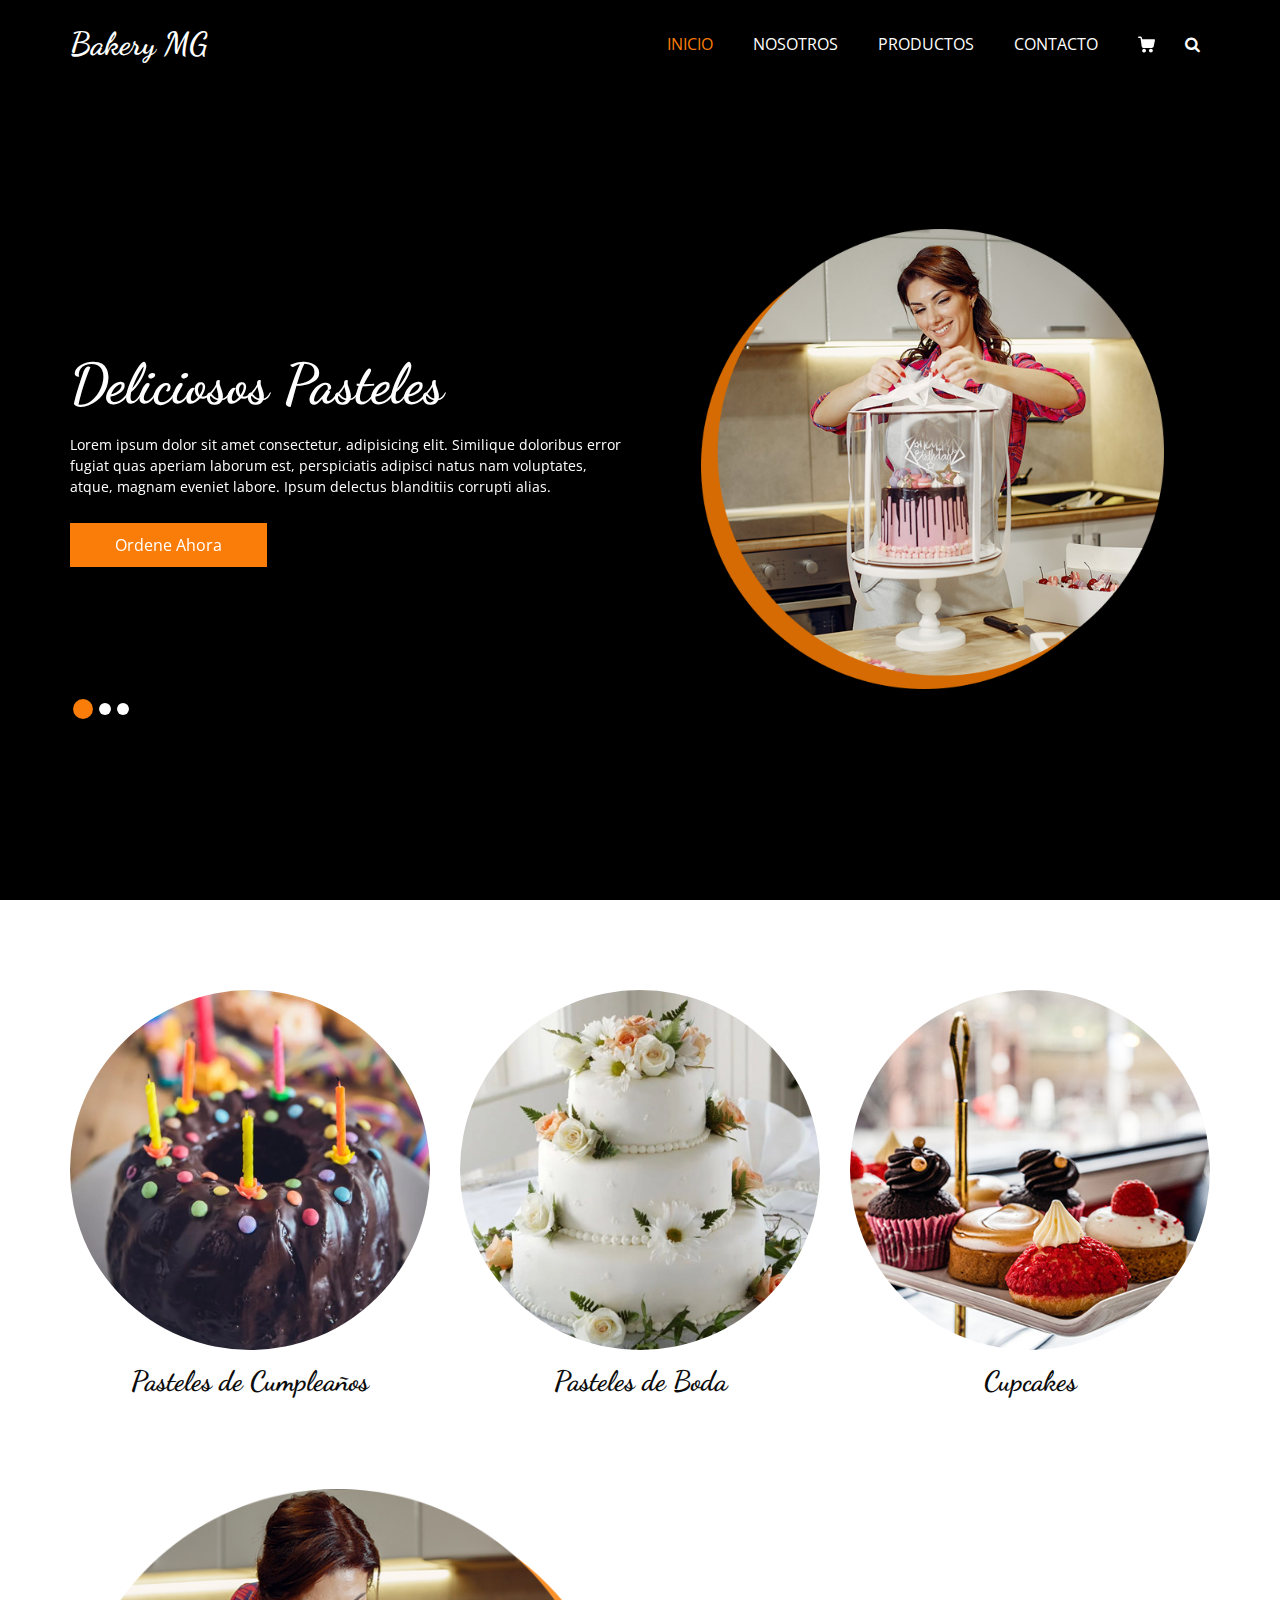
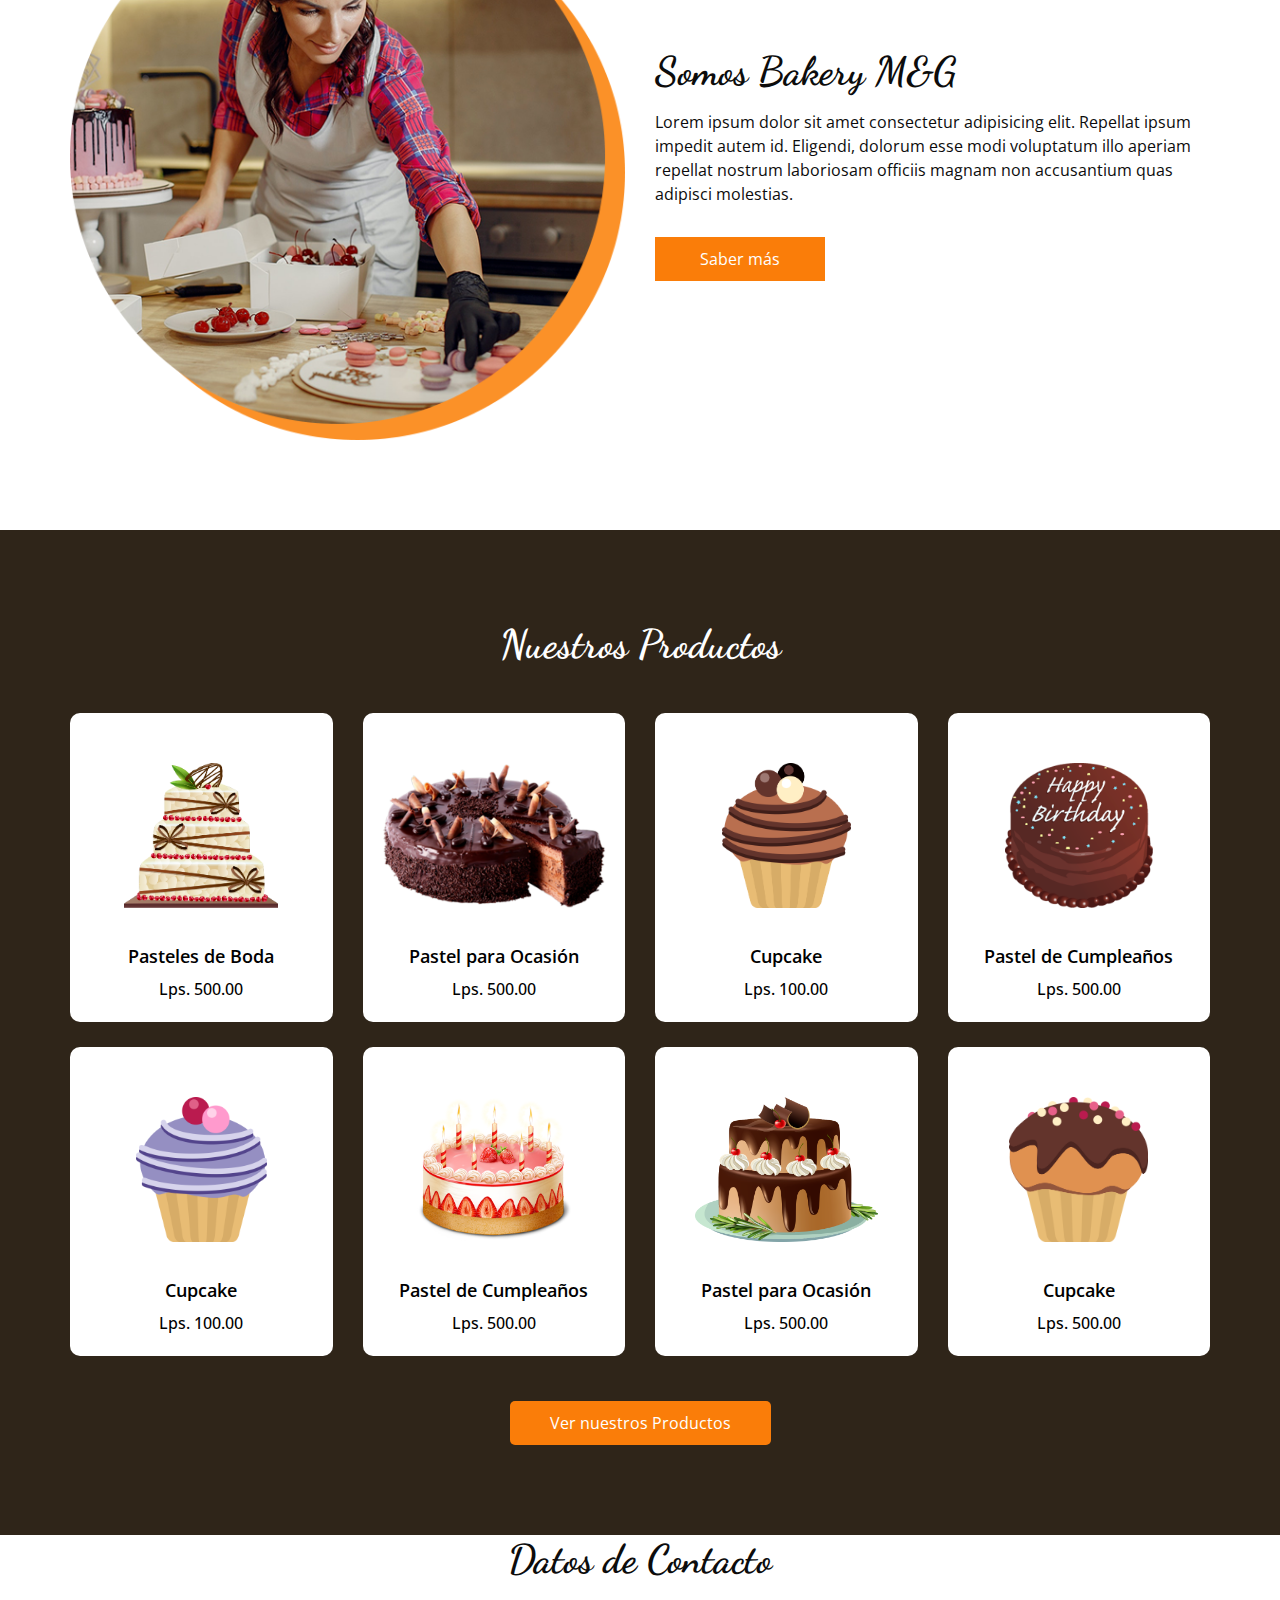
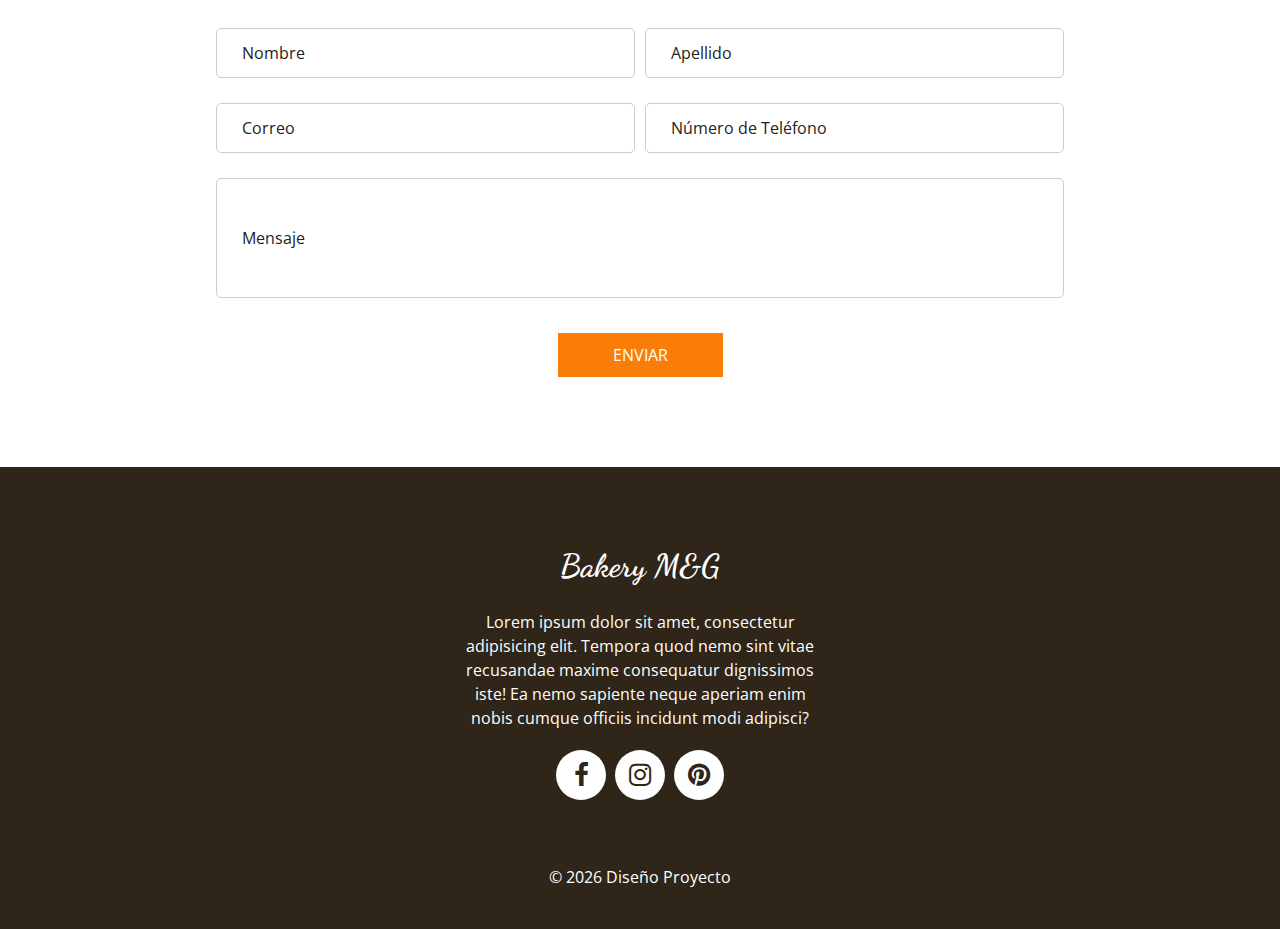
<file: inicio.html>
<!DOCTYPE html>
<html lang="en">
<head>
    <meta charset="UTF-8">
    <meta name="viewport" content="width=device-width, initial-scale=1.0">
    <link rel="shortcut icon" href="images/favicon.png" type="">   
    <title>Bakery M&G</title>
    <!-- bootstrap core css -->
    <link rel="stylesheet" type="text/css" href="css/bootstrap.css" />

    <!--owl slider stylesheet -->
    <link rel="stylesheet" type="text/css" href="https://cdnjs.cloudflare.com/ajax/libs/OwlCarousel2/2.3.4/assets/owl.carousel.min.css" />

    <!-- font awesome style -->
    <link href="css/font-awesome.min.css" rel="stylesheet" />

    <!-- Custom styles for this template -->
    <link href="css/style.css" rel="stylesheet" />
    <!-- responsive style -->
    <link href="css/responsive.css" rel="stylesheet" />
    

</head>

<body>

  <div class="hero_area">

    <!-- header section strats -->
    <header class="header_section">
      <div class="container">
        <nav class="navbar navbar-expand-lg custom_nav-container ">
          <a class="navbar-brand" href="index.html">
            <span>
              Bakery MG 
            </span>
          </a>

          <button class="navbar-toggler" type="button" data-toggle="collapse" data-target="#navbarSupportedContent" aria-controls="navbarSupportedContent" aria-expanded="false" aria-label="Toggle navigation">
            <span class=""> </span>
          </button>

          <div class="collapse navbar-collapse" id="navbarSupportedContent">
            <ul class="navbar-nav  ">
              <li class="nav-item active">
                <a class="nav-link" href="index.html">Inicio <span class="sr-only">(current)</span></a>
              </li>
              <li class="nav-item">
                <a class="nav-link" href="about.html"> Nosotros</a>
              </li>
              <li class="nav-item">
                <a class="nav-link" href="product.html">Productos</a>
              </li>
              <li class="nav-item">
                <a class="nav-link" href="contact.html">Contacto</a>
              </li>
              <li class="nav-item">
                <a class="nav-link" href="#">
                  <svg version="1.1" id="Capa_1" xmlns="http://www.w3.org/2000/svg" xmlns:xlink="http://www.w3.org/1999/xlink" x="0px" y="0px" viewBox="0 0 456.029 456.029" style="enable-background:new 0 0 456.029 456.029;" xml:space="preserve">
                    <g>
                      <g>
                        <path d="M345.6,338.862c-29.184,0-53.248,23.552-53.248,53.248c0,29.184,23.552,53.248,53.248,53.248
                     c29.184,0,53.248-23.552,53.248-53.248C398.336,362.926,374.784,338.862,345.6,338.862z" />
                      </g>
                    </g>
                    <g>
                      <g>
                        <path d="M439.296,84.91c-1.024,0-2.56-0.512-4.096-0.512H112.64l-5.12-34.304C104.448,27.566,84.992,10.67,61.952,10.67H20.48
                     C9.216,10.67,0,19.886,0,31.15c0,11.264,9.216,20.48,20.48,20.48h41.472c2.56,0,4.608,2.048,5.12,4.608l31.744,216.064
                     c4.096,27.136,27.648,47.616,55.296,47.616h212.992c26.624,0,49.664-18.944,55.296-45.056l33.28-166.4
                     C457.728,97.71,450.56,86.958,439.296,84.91z" />
                      </g>
                    </g>
                    <g>
                      <g>
                        <path d="M215.04,389.55c-1.024-28.16-24.576-50.688-52.736-50.688c-29.696,1.536-52.224,26.112-51.2,55.296
                     c1.024,28.16,24.064,50.688,52.224,50.688h1.024C193.536,443.31,216.576,418.734,215.04,389.55z" />
                      </g>
                    </g>
                    <g>
                    </g>
                    <g>
                    </g>
                    <g>
                    </g>
                    <g>
                    </g>
                    <g>
                    </g>
                    <g>
                    </g>
                    <g>
                    </g>
                    <g>
                    </g>
                    <g>
                    </g>
                    <g>
                    </g>
                    <g>
                    </g>
                    <g>
                    </g>
                    <g>
                    </g>
                    <g>
                    </g>
                    <g>
                    </g>
                  </svg>
                </a>
              </li>
              <form class="form-inline">
                <button class="btn  my-2 my-sm-0 nav_search-btn" type="submit">
                  <i class="fa fa-search" aria-hidden="true"></i>
                </button>
              </form>
            </ul>
          </div>
        </nav>
      </div>
    </header>
    <!-- end header section -->
    <!-- slider section -->
    <section class="slider_section ">
      <div id="customCarousel1" class="carousel slide" data-ride="carousel">
        <div class="carousel-inner">
          <div class="carousel-item active">
            <div class="container ">
              <div class="row">
                <div class="col-md-7 col-lg-6 ">
                  <div class="detail-box">
                    <h1>
                      Deliciosos Pasteles
                    </h1>
                    <p>
                      Lorem ipsum dolor sit amet consectetur, adipisicing elit. Similique doloribus error fugiat quas aperiam laborum est, perspiciatis adipisci natus nam voluptates, atque, magnam eveniet labore. Ipsum delectus blanditiis corrupti alias.
                    </p>
                    <div class="btn-box">
                      <a href="" class="btn1">
                        Ordene Ahora
                      </a>
                    </div>
                  </div>
                </div>
                <div class="col-md-5 col-lg-6">
                  <div class="img-box col-lg-10 mx-auto px-0">
                    <img src="images/slider-img.png" alt="">
                  </div>
                </div>
              </div>
            </div>
          </div>
          <div class="carousel-item ">
            <div class="container ">
              <div class="row">
                <div class="col-md-7 col-lg-6 ">
                  <div class="detail-box">
                    <h1>
                      Deliciosos Pasteles
                    </h1>
                    <p>
                      Lorem ipsum dolor sit amet consectetur adipisicing elit. Dolorem illum assumenda maiores voluptates eveniet inventore consectetur vel, asperiores, excepturi labore odit quidem illo voluptatibus expedita quo eos quod sapiente delectus.
                    </p>
                    <div class="btn-box">
                      <a href="" class="btn1">
                        Ordene Ahora
                      </a>
                    </div>
                  </div>
                </div>
                <div class="col-md-5 col-lg-6">
                  <div class="img-box col-lg-10 mx-auto px-0">
                    <img src="images/slider-img.png" alt="">
                  </div>
                </div>
              </div>
            </div>
          </div>
          <div class="carousel-item">
            <div class="container ">
              <div class="row">
                <div class="col-md-7 col-lg-6 ">
                  <div class="detail-box">
                    <h1>
                        Deliciosos Pasteles
                      </h1>
                      <p>
                        Lorem ipsum dolor sit amet consectetur adipisicing elit. Dolorem illum assumenda maiores voluptates eveniet inventore consectetur vel, asperiores, excepturi labore odit quidem illo voluptatibus expedita quo eos quod sapiente delectus.
                      </p>
                      <div class="btn-box">
                        <a href="" class="btn1">
                        Ordene Ahora
                      </a>
                    </div>
                  </div>
                </div>
                <div class="col-md-5 col-lg-6">
                  <div class="img-box col-lg-10 mx-auto px-0">
                    <img src="images/slider-img.png" alt="">
                  </div>
                </div>
              </div>
            </div>
          </div>
        </div>
        <div class="container">
          <ol class="carousel-indicators">
            <li data-target="#customCarousel1" data-slide-to="0" class="active"></li>
            <li data-target="#customCarousel1" data-slide-to="1"></li>
            <li data-target="#customCarousel1" data-slide-to="2"></li>
          </ol>
        </div>
      </div>

    </section>
    <!-- end slider section -->
  </div>

  <!-- category section -->

  <section class="cat_section">
    <div class="container">
      <div class="row">
        <div class="col-md-4">
          <div class="box">
            <div class="img-box">
              <img src="images/c1.jpg" alt="">
            </div>
            <div class="detail-box">
              <h5>
                Pasteles de Cumpleaños
              </h5>
            </div>
          </div>
        </div>
        <div class="col-md-4">
          <div class="box">
            <div class="img-box">
              <img src="images/c2.jpg" alt="">
            </div>
            <div class="detail-box">
              <h5>
                Pasteles de Boda
              </h5>
            </div>
          </div>
        </div>
        <div class="col-md-4">
          <div class="box">
            <div class="img-box">
              <img src="images/c3.jpg" alt="">
            </div>
            <div class="detail-box">
              <h5>
                Cupcakes
              </h5>
            </div>
          </div>
        </div>
      </div>
    </div>
  </section>

  <!-- end category section -->

  <!-- about section -->

  <section class="about_section layout_padding">
    <div class="container  ">

      <div class="row">
        <div class="col-md-6 ">
          <div class="img-box">
            <img src="images/about-img.png" alt="">
          </div>
        </div>
        <div class="col-md-6">
          <div class="detail-box">
            <div class="heading_container">
              <h2>
                Somos Bakery M&G
              </h2>
            </div>
            <p>
              Lorem ipsum dolor sit amet consectetur adipisicing elit. Repellat ipsum impedit autem id. Eligendi, dolorum esse modi voluptatum illo aperiam repellat nostrum laboriosam officiis magnam non accusantium quas adipisci molestias.
            </p>
            <a href="about.html">
              Saber más
            </a>
          </div>
        </div>
      </div>
    </div>
  </section>

  <!-- end about section -->

  <!-- product section -->

  <section class="product_section layout_padding">
    <div class="container">
      <div class="heading_container heading_center">
        <h2>
          Nuestros Productos
        </h2>
      </div>
      <div class="row">
        <div class="col-sm-6 col-md-4 col-lg-3">
          <div class="box">
            <div>
              <div class="img-box">
                <img src="images/p1.png" alt="">
              </div>
              <div class="detail-box">
                <a href="">
                  Pasteles de Boda
                </a>
                <h6>
                  Lps. 500.00
                </h6>
              </div>
            </div>
          </div>
        </div>
        <div class="col-sm-6 col-md-4 col-lg-3">
          <div class="box">
            <div>
              <div class="img-box">
                <img src="images/p2.png" alt="">
              </div>
              <div class="detail-box">
                <a href="">
                  Pastel para Ocasión
                </a>
                <h6>
                   Lps. 500.00
                </h6>
              </div>
            </div>
          </div>
        </div>
        <div class="col-sm-6 col-md-4 col-lg-3">
          <div class="box">
            <div>
              <div class="img-box">
                <img src="images/p3.png" alt="">
              </div>
              <div class="detail-box">
                <a href="">
                  Cupcake
                </a>
                <h6>
                  Lps. 100.00
                </h6>
              </div>
            </div>
          </div>
        </div>
        <div class="col-sm-6 col-md-4 col-lg-3">
          <div class="box">
            <div>
              <div class="img-box">
                <img src="images/p4.png" alt="">
              </div>
              <div class="detail-box">
                <a href="">
                  Pastel de Cumpleaños
                </a>
                <h6>
                  Lps. 500.00
                </h6>
              </div>
            </div>
          </div>
        </div>
        <div class="col-sm-6 col-md-4 col-lg-3">
          <div class="box">
            <div>
              <div class="img-box">
                <img src="images/p5.png" alt="">
              </div>
              <div class="detail-box">
                <a href="">
                  Cupcake
                </a>
                <h6>
                  Lps. 100.00
                </h6>
              </div>
            </div>
          </div>
        </div>
        <div class="col-sm-6 col-md-4 col-lg-3">
          <div class="box">
            <div>
              <div class="img-box">
                <img src="images/p6.png" alt="">
              </div>
              <div class="detail-box">
                <a href="">
                  Pastel de Cumpleaños
                </a>
                <h6>
                  Lps. 500.00
                </h6>
              </div>
            </div>
          </div>
        </div>
        <div class="col-sm-6 col-md-4 col-lg-3">
          <div class="box">
            <div>
              <div class="img-box">
                <img src="images/p7.png" alt="">
              </div>
              <div class="detail-box">
                <a href="">
                  Pastel para Ocasión
                </a>
                <h6>
                   Lps. 500.00
                </h6>
              </div>
            </div>
          </div>
        </div>
        <div class="col-sm-6 col-md-4 col-lg-3">
          <div class="box">
            <div>
              <div class="img-box">
                <img src="images/p8.png" alt="">
              </div>
              <div class="detail-box">
                <a href="">
                  Cupcake
                </a>
                <h6>
                   Lps. 500.00
                </h6>
              </div>
            </div>
          </div>
        </div>
      </div>
      <div class="btn-box">
        <a href="">
          Ver nuestros Productos
        </a>
      </div>
    </div>
  </section>

  <!-- end product section -->

  <!-- contact section -->
  <section class="contact_section layout_padding-bottom">

    <div class="container">
      <div class="heading_container heading_center">
        <h2>
          Datos de Contacto
        </h2>
      </div>
      <div class="row">
        <div class="col-md-9 mx-auto">
          <div class="form_container">
            <form>
              <div class="form-row">
                <div class="form-group col-md-6">
                  <input type="text" class="form-control" placeholder="Nombre" />
                </div>
                <div class="form-group col-md-6">
                  <input type="text" class="form-control" placeholder="Apellido" />
                </div>
              </div>
              <div class="form-row">
                <div class="form-group col-md-6">
                  <input type="email" class="form-control" placeholder="Correo" />
                </div>
                <div class="form-group col-md-6">
                  <input type="text" class="form-control" placeholder="Número de Teléfono" />
                </div>
              </div>
              <div class="form-group ">
                <input type="text" class="message-box" placeholder="Mensaje" />
              </div>
              <div class="btn-box">
                <button type="submit">Enviar</button>
              </div>
            </form>
          </div>
        </div>
      </div>
    </div>
  </section>
  <!-- end contact section -->

  <!-- footer section -->
  <footer class="footer_section">
    <div class="container">
      <div class="row">
        <div class="col-md-4 footer-col">
          
        </div>
        <div class="col-md-4 footer-col">
          <div class="footer_detail">
            <a href="" class="footer-logo">
              Bakery M&G
            </a>
            <p>
              Lorem ipsum dolor sit amet, consectetur adipisicing elit. Tempora quod nemo sint vitae recusandae maxime consequatur dignissimos iste! Ea nemo sapiente neque aperiam enim nobis cumque officiis incidunt modi adipisci?
              </p>
            <div class="footer_social">
              <a href="">
                <i class="fa fa-facebook" aria-hidden="true"></i>
              </a>              
              <a href="">
                <i class="fa fa-instagram" aria-hidden="true"></i>
              </a>
              <a href="">
                <i class="fa fa-pinterest" aria-hidden="true"></i>
              </a>
            </div>
          </div>
        </div>
        
      </div>
      <div class="footer-info">
        <p>
          &copy; <span id="displayYear"></span> Diseño Proyecto          
        </p>
      </div>
    </div>
  </footer>
  <!-- footer section -->

  <!-- jQery -->
  <script src="js/jquery-3.4.1.min.js"></script>
  <!-- popper js -->
  <script src="https://cdn.jsdelivr.net/npm/popper.js@1.16.0/dist/umd/popper.min.js" integrity="sha384-Q6E9RHvbIyZFJoft+2mJbHaEWldlvI9IOYy5n3zV9zzTtmI3UksdQRVvoxMfooAo" crossorigin="anonymous">
  </script>
  <!-- bootstrap js -->
  <script src="js/bootstrap.js"></script>
  <!-- owl slider -->
  <script src="https://cdnjs.cloudflare.com/ajax/libs/OwlCarousel2/2.3.4/owl.carousel.min.js">
  </script>
  <!-- custom js -->
  <script src="js/custom.js"></script>
  
</body>

</html>
</file>
<file: css/style.css>
@import url("https://fonts.googleapis.com/css2?family=Dancing+Script:wght@400;500;600;700&family=Open+Sans:wght@400;600;700&display=swap");
body {
  font-family: "Open Sans", sans-serif;
  color: #0c0c0c;
  background-color: #ffffff;
  overflow-x: hidden;
}

.layout_padding {
  padding: 90px 0;
}

.layout_padding2 {
  padding: 75px 0;
}

.layout_padding2-top {
  padding-top: 75px;
}

.layout_padding2-bottom {
  padding-bottom: 75px;
}

.layout_padding-top {
  padding-top: 90px;
}

.layout_padding-bottom {
  padding-bottom: 90px;
}

h1,
h2 {
  font-family: 'Dancing Script', cursive;
}

.heading_container {
  display: -webkit-box;
  display: -ms-flexbox;
  display: flex;
  -webkit-box-orient: vertical;
  -webkit-box-direction: normal;
      -ms-flex-direction: column;
          flex-direction: column;
  -webkit-box-align: start;
      -ms-flex-align: start;
          align-items: flex-start;
}

.heading_container h2 {
  position: relative;
  margin-bottom: 0;
  font-size: 2.5rem;
  font-weight: bold;
}

.heading_container h2 span {
  color: #fa7d09;
}

.heading_container p {
  margin-top: 10px;
  margin-bottom: 0;
}

.heading_container.heading_center {
  -webkit-box-align: center;
      -ms-flex-align: center;
          align-items: center;
  text-align: center;
}

a,
a:hover,
a:focus {
  text-decoration: none;
}

a:hover,
a:focus {
  color: initial;
}

.btn,
.btn:focus {
  outline: none !important;
  -webkit-box-shadow: none;
          box-shadow: none;
}

/*header section*/
.hero_area {
  position: relative;
  min-height: 100vh;
  display: -webkit-box;
  display: -ms-flexbox;
  display: flex;
  -webkit-box-orient: vertical;
  -webkit-box-direction: normal;
      -ms-flex-direction: column;
          flex-direction: column;
  background-color: #000000;
}

.sub_page .hero_area {
  min-height: auto;
}

.sub_page .hero_area .hero_bg_box {
  display: none;
}

.header_section {
  padding: 15px 0;
}

.header_section .container-fluid {
  padding-right: 25px;
  padding-left: 25px;
}

.navbar-brand {
  font-family: 'Dancing Script', cursive;
}

.navbar-brand span {
  font-weight: bold;
  font-size: 32px;
  color: #ffffff;
}

.custom_nav-container {
  padding: 0;
}

.custom_nav-container .navbar-nav {
  margin-left: auto;
}

.custom_nav-container .navbar-nav .nav-item .nav-link {
  padding: 5px 20px;
  color: #ffffff;
  text-align: center;
  text-transform: uppercase;
  border-radius: 5px;
  -webkit-transition: all 0.3s;
  transition: all 0.3s;
}

.custom_nav-container .navbar-nav .nav-item .nav-link svg {
  width: 17px;
  height: auto;
  fill: #ffffff;
  margin-bottom: 2px;
}

.custom_nav-container .navbar-nav .nav-item:hover .nav-link, .custom_nav-container .navbar-nav .nav-item.active .nav-link {
  color: #fa7d09;
}

.custom_nav-container .navbar-nav .nav-item:hover .nav-link svg, .custom_nav-container .navbar-nav .nav-item.active .nav-link svg {
  fill: #fa7d09;
}

.custom_nav-container .nav_search-btn {
  width: 35px;
  height: 35px;
  padding: 0;
  border: none;
  color: #ffffff;
}

.custom_nav-container .nav_search-btn:hover {
  color: #fa7d09;
}

.custom_nav-container .navbar-toggler {
  outline: none;
}

.custom_nav-container .navbar-toggler {
  padding: 0;
  width: 37px;
  height: 42px;
  -webkit-transition: all 0.3s;
  transition: all 0.3s;
}

.custom_nav-container .navbar-toggler span {
  display: block;
  width: 35px;
  height: 4px;
  background-color: #ffffff;
  margin: 7px 0;
  -webkit-transition: all 0.3s;
  transition: all 0.3s;
  position: relative;
  border-radius: 5px;
  transition: all 0.3s;
}

.custom_nav-container .navbar-toggler span::before, .custom_nav-container .navbar-toggler span::after {
  content: "";
  position: absolute;
  left: 0;
  height: 100%;
  width: 100%;
  background-color: #ffffff;
  top: -10px;
  border-radius: 5px;
  -webkit-transition: all 0.3s;
  transition: all 0.3s;
}

.custom_nav-container .navbar-toggler span::after {
  top: 10px;
}

.custom_nav-container .navbar-toggler[aria-expanded="true"] {
  -webkit-transform: rotate(360deg);
          transform: rotate(360deg);
}

.custom_nav-container .navbar-toggler[aria-expanded="true"] span {
  -webkit-transform: rotate(45deg);
          transform: rotate(45deg);
}

.custom_nav-container .navbar-toggler[aria-expanded="true"] span::before, .custom_nav-container .navbar-toggler[aria-expanded="true"] span::after {
  -webkit-transform: rotate(90deg);
          transform: rotate(90deg);
  top: 0;
}

/*end header section*/
/* slider section */
.slider_section {
  -webkit-box-flex: 1;
      -ms-flex: 1;
          flex: 1;
  display: -webkit-box;
  display: -ms-flexbox;
  display: flex;
  -webkit-box-align: center;
      -ms-flex-align: center;
          align-items: center;
  position: relative;
  padding: 45px 0 75px 0;
  background-color: #000000;
}

.slider_section .row {
  -webkit-box-align: center;
      -ms-flex-align: center;
          align-items: center;
}

.slider_section #customCarousel1 {
  width: 100%;
  position: unset;
}

.slider_section .detail-box {
  color: #ffffff;
}

.slider_section .detail-box h1 {
  font-size: 3.5rem;
  font-weight: bold;
  margin-bottom: 15px;
}

.slider_section .detail-box p {
  font-size: 14px;
}

.slider_section .detail-box a {
  display: inline-block;
  padding: 10px 45px;
  background-color: #fa7d09;
  color: #ffffff;
  border-radius: 0;
  -webkit-transition: all 0.3s;
  transition: all 0.3s;
  border: none;
  margin-top: 10px;
}

.slider_section .detail-box a:hover {
  background-color: #b35804;
}

.slider_section .img-box img {
  width: 100%;
}

.slider_section .carousel-indicators {
  position: unset;
  margin: 0;
  -webkit-box-pack: start;
      -ms-flex-pack: start;
          justify-content: flex-start;
  -webkit-box-align: center;
      -ms-flex-align: center;
          align-items: center;
}

.slider_section .carousel-indicators li {
  background-color: #ffffff;
  width: 12px;
  height: 12px;
  border-radius: 100%;
  opacity: 1;
}

.slider_section .carousel-indicators li.active {
  width: 20px;
  height: 20px;
  background-color: #fa7d09;
}

.cat_section {
  padding-top: 45px;
}

.cat_section .box {
  display: -webkit-box;
  display: -ms-flexbox;
  display: flex;
  -webkit-box-orient: vertical;
  -webkit-box-direction: normal;
      -ms-flex-direction: column;
          flex-direction: column;
  -webkit-box-align: center;
      -ms-flex-align: center;
          align-items: center;
  text-align: center;
  margin-top: 45px;
}

.cat_section .box .img-box img {
  width: 100%;
  border-radius: 100%;
}

.cat_section .box .detail-box {
  margin-top: 15px;
}

.cat_section .box .detail-box h5 {
  margin: 0;
  font-weight: bold;
  font-size: 28px;
  font-family: 'Dancing Script', cursive;
}

.about_section .heading_container {
  margin-bottom: 15px;
}

.about_section .row {
  -webkit-box-align: center;
      -ms-flex-align: center;
          align-items: center;
}

.about_section .img-box img {
  max-width: 100%;
}

.about_section .detail-box h3 {
  font-weight: bold;
}

.about_section .detail-box p {
  margin-top: 15px;
}

.about_section .detail-box a {
  display: inline-block;
  padding: 10px 45px;
  background-color: #fa7d09;
  color: #ffffff;
  border-radius: 0px;
  -webkit-transition: all 0.3s;
  transition: all 0.3s;
  border: none;
  margin-top: 15px;
}

.about_section .detail-box a:hover {
  background-color: #b35804;
}

.product_section {
  background-color: #2f2519;
  color: #ffffff;
}

.product_section .heading_container {
  margin-bottom: 20px;
}

.product_section .box {
  position: relative;
  margin-top: 25px;
  padding: 15px;
  background-color: #ffffff;
  border-radius: 10px;
}

.product_section .box .img-box {
  display: -webkit-box;
  display: -ms-flexbox;
  display: flex;
  -webkit-box-pack: center;
      -ms-flex-pack: center;
          justify-content: center;
  -webkit-box-align: center;
      -ms-flex-align: center;
          align-items: center;
  height: 215px;
}

.product_section .box .img-box img {
  max-width: 100%;
  max-height: 145px;
}

.product_section .box .detail-box {
  text-align: center;
}

.product_section .box .detail-box a {
  color: #000000;
  font-weight: 600;
  font-size: 18px;
}

.product_section .box .detail-box h6 {
  margin-top: 10px;
  color: #000000;
}

.product_section .btn-box {
  display: -webkit-box;
  display: -ms-flexbox;
  display: flex;
  -webkit-box-pack: center;
      -ms-flex-pack: center;
          justify-content: center;
  margin-top: 45px;
}

.product_section .btn-box a {
  display: inline-block;
  padding: 10px 40px;
  background-color: #fa7d09;
  color: #ffffff;
  border-radius: 5px;
  -webkit-transition: all 0.3s;
  transition: all 0.3s;
  border: none;
}

.product_section .btn-box a:hover {
  background-color: #b35804;
}

/* client section start */
.client_section .heading_container {
  margin-bottom: 30px;
}

.client_section .box {
  display: -webkit-box;
  display: -ms-flexbox;
  display: flex;
  -webkit-box-orient: vertical;
  -webkit-box-direction: normal;
      -ms-flex-direction: column;
          flex-direction: column;
  margin: 15px;
}

.client_section .box .img-box {
  position: relative;
  display: -webkit-box;
  display: -ms-flexbox;
  display: flex;
  -webkit-box-pack: center;
      -ms-flex-pack: center;
          justify-content: center;
  -webkit-box-align: center;
      -ms-flex-align: center;
          align-items: center;
  width: 105px;
  margin-bottom: -50px;
  margin-left: 25px;
  position: relative;
}

.client_section .box .img-box img {
  border-radius: 100%;
  border: 5px solid #efefef;
}

.client_section .box .detail-box {
  background-color: #ffffff;
  padding: 60px 25px 15px 25px;
  border: 5px solid #efefef;
}

.client_section .box .detail-box h6 {
  font-weight: 600;
  font-size: 18px;
  margin: 15px 0 5px 0;
}

.client_section .box .detail-box p {
  margin-bottom: 0;
  font-size: 15px;
  margin-bottom: 10px;
}

.client_section .owl-carousel .owl-nav {
  display: -webkit-box;
  display: -ms-flexbox;
  display: flex;
  -webkit-box-pack: center;
      -ms-flex-pack: center;
          justify-content: center;
  margin-top: 45px;
  padding: 0 15px;
}

.client_section .owl-carousel .owl-nav .owl-prev,
.client_section .owl-carousel .owl-nav .owl-next {
  width: 45px;
  height: 45px;
  background-color: #fa7d09;
  color: #ffffff;
  outline: none;
  bottom: 0px;
  font-size: 24px;
  margin: 0 5px;
}

/* client section end */
.contact_section .heading_container {
  margin-bottom: 45px;
}

.contact_section .form_container .form-group {
  margin-bottom: 25px;
}

.contact_section .form_container input {
  width: 100%;
  border: none;
  height: 50px;
  padding-left: 25px;
  background-color: transparent;
  border: 1px solid #ccc;
  outline: none;
  color: #000000;
  border-radius: 5px;
}

.contact_section .form_container input::-webkit-input-placeholder {
  color: #222222;
}

.contact_section .form_container input:-ms-input-placeholder {
  color: #222222;
}

.contact_section .form_container input::-ms-input-placeholder {
  color: #222222;
}

.contact_section .form_container input::placeholder {
  color: #222222;
}

.contact_section .form_container input.message-box {
  height: 120px;
  border-radius: 5px;
}

.contact_section .form_container .btn-box {
  display: -webkit-box;
  display: -ms-flexbox;
  display: flex;
  -webkit-box-pack: center;
      -ms-flex-pack: center;
          justify-content: center;
}

.contact_section .form_container button {
  margin-top: 10px;
  border: none;
  text-transform: uppercase;
  display: inline-block;
  padding: 10px 55px;
  background-color: #fa7d09;
  color: #ffffff;
  border-radius: 0px;
  -webkit-transition: all 0.3s;
  transition: all 0.3s;
  border: none;
}

.contact_section .form_container button:hover {
  background-color: #b35804;
}

/* footer section*/
.footer_section {
  background-color: #2f2519;
  color: #ffffff;
  padding: 75px 0 40px 0;
  text-align: center;
}

.footer_section h4 {
  font-size: 28px;
}

.footer_section h4,
.footer_section .footer-logo {
  font-weight: 600;
  margin-bottom: 20px;
  font-family: 'Dancing Script', cursive;
}

.footer_section .footer-col {
  margin-bottom: 30px;
}

.footer_section .footer_contact .contact_link_box {
  display: -webkit-box;
  display: -ms-flexbox;
  display: flex;
  -webkit-box-orient: vertical;
  -webkit-box-direction: normal;
      -ms-flex-direction: column;
          flex-direction: column;
}

.footer_section .footer_contact .contact_link_box a {
  margin: 5px 0;
  color: #ffffff;
}

.footer_section .footer_contact .contact_link_box a i {
  margin-right: 5px;
}

.footer_section .footer_contact .contact_link_box a:hover {
  color: #fa7d09;
}

.footer_section .footer-logo {
  display: block;
  font-weight: bold;
  font-size: 32px;
  color: #ffffff;
}

.footer_section .footer_social {
  display: -webkit-box;
  display: -ms-flexbox;
  display: flex;
  -webkit-box-pack: center;
      -ms-flex-pack: center;
          justify-content: center;
  margin-top: 20px;
  margin-bottom: 10px;
}

.footer_section .footer_social a {
  display: -webkit-box;
  display: -ms-flexbox;
  display: flex;
  -webkit-box-pack: center;
      -ms-flex-pack: center;
          justify-content: center;
  -webkit-box-align: center;
      -ms-flex-align: center;
          align-items: center;
  color: #2f2519;
  width: 50px;
  height: 50px;
  border-radius: 100%;
  background-color: #ffffff;
  border-radius: 100%;
  margin: 0 4.5px;
  font-size: 26px;
}

.footer_section .footer_social a:hover {
  color: #fa7d09;
}

.footer_section .map_container {
  width: 100%;
  height: 175px;
  overflow: hidden;
  display: -webkit-box;
  display: -ms-flexbox;
  display: flex;
  -webkit-box-align: stretch;
      -ms-flex-align: stretch;
          align-items: stretch;
}

.footer_section .map_container .map {
  height: 100%;
  -webkit-box-flex: 1;
      -ms-flex: 1;
          flex: 1;
}

.footer_section .map_container .map #googleMap {
  height: 100%;
}

.footer_section .footer-info {
  text-align: center;
  margin-top: 25px;
}

.footer_section .footer-info p {
  color: #ffffff;
  margin: 0;
}

.footer_section .footer-info p a {
  color: inherit;
}
/*# sourceMappingURL=style.css.map */
</file>
<file: css/responsive.css>
@media (max-width: 1300px) {}

@media (max-width: 1120px) {}

@media (max-width: 992px) {
  .hero_area {
    min-height: auto;
  }

  .custom_nav-container .navbar-nav {
    padding-top: 15px;
    align-items: center;
  }


  .custom_nav-container .navbar-nav .nav-item .nav-link {
    padding: 5px 25px;
    margin: 5px 0;
  }

  .slider_section .carousel-indicators {
    margin-top: 45px;
  }

}

@media (max-width: 767px) {

  .slider_section .detail-box,
  .about_section .detail-box {
    margin-bottom: 45px;
  }

  .about_section .row {
    flex-direction: column-reverse;
  }
}

@media (max-width: 576px) {}

@media (max-width: 480px) {}

@media (max-width: 420px) {}

@media (max-width: 376px) {
  .slider_section .detail-box h1 {
    font-size: 3rem;
  }
}

@media (min-width: 1200px) {
  .container {
    max-width: 1170px;
  }
}


@media (min-width:576px) and (max-width:991px) {
  .rent_solution_container .col-md-4.col-sm-6 {
    float: left;
    width: 50%;
  }
}
</file>
